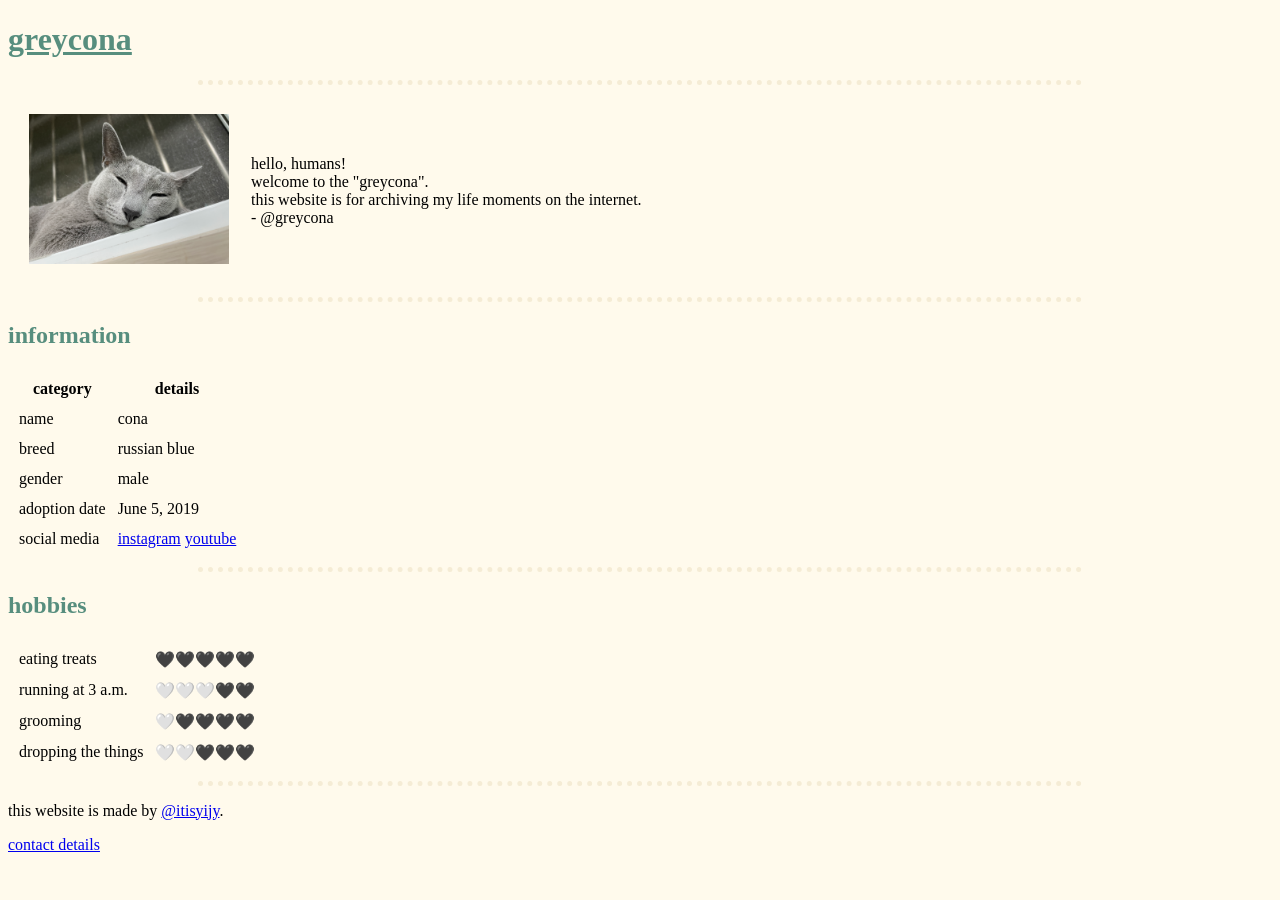
<file: index.html>
<!DOCTYPE html>
<html>
  <head>
    <meta charset="utf-8" />
    <title>@greycona - home</title>
    <link rel="stylesheet" href="css/styles.css" />
  </head>

  <body>
    <h1>
      <a id="home" href="index.html">greycona</a>
    </h1>
    <hr />

    <!-- banner -->
    <table cellspacing="20">
      <tr>
        <td>
          <img
            src="index/banner.JPG"
            alt="banner image of greycona"
            width="200"
          />
        </td>
        <td>
          <p>
            hello, humans!<br />
            welcome to the "greycona".<br />
            this website is for archiving my life moments on the internet.<br />
            - @greycona
          </p>
        </td>
      </tr>
    </table>
    <hr />

    <h2>information</h2>
    <table cellspacing="10">
      <thead>
        <!-- table head -->
        <tr>
          <th>
            <!-- table header -->
            category
          </th>
          <th>details</th>
        </tr>
      </thead>
      <tbody>
        <!-- table body -->
        <tr>
          <!-- table row -->
          <td>name</td>
          <td>cona</td>
        </tr>
        <tr>
          <td>breed</td>
          <td>russian blue</td>
        </tr>
        <tr>
          <td>gender</td>
          <td>male</td>
        </tr>
        <tr>
          <td>adoption date</td>
          <td>June 5, 2019</td>
        </tr>
        <tr>
          <td>social media</td>
          <td>
            <a
              href="https://www.instagram.com/grey_cona/"
              target="_blank"
              rel="noopener noreferrer"
              >instagram</a
            >
            <a
              href="https://www.youtube.com/@greycona"
              target="_blank"
              rel="noopener noreferrer"
              >youtube</a
            >
          </td>
        </tr>
      </tbody>
      <tfoot>
        <!-- table footer -->
      </tfoot>
    </table>
    <hr />

    <h2>hobbies</h2>
    <table cellspacing="10">
      <tr>
        <td>eating treats</td>
        <td>🖤🖤🖤🖤🖤</td>
      </tr>
      <tr>
        <td>running at 3 a.m.</td>
        <td>🤍🤍🤍🖤🖤</td>
      </tr>
      <tr>
        <td>grooming</td>
        <td>🤍🖤🖤🖤🖤</td>
      </tr>
      <tr>
        <td>dropping the things</td>
        <td>🤍🤍🖤🖤🖤</td>
      </tr>
    </table>
    <hr />
    <p>
      this website is made by
      <a
        href="https://github.com/itisyijy"
        target="_blank"
        rel="noopener noreferrer"
        >@itisyijy</a
      >.
    </p>
    <p><a href="./contact_details.html">contact details</a></p>
  </body>
</html>
</file>
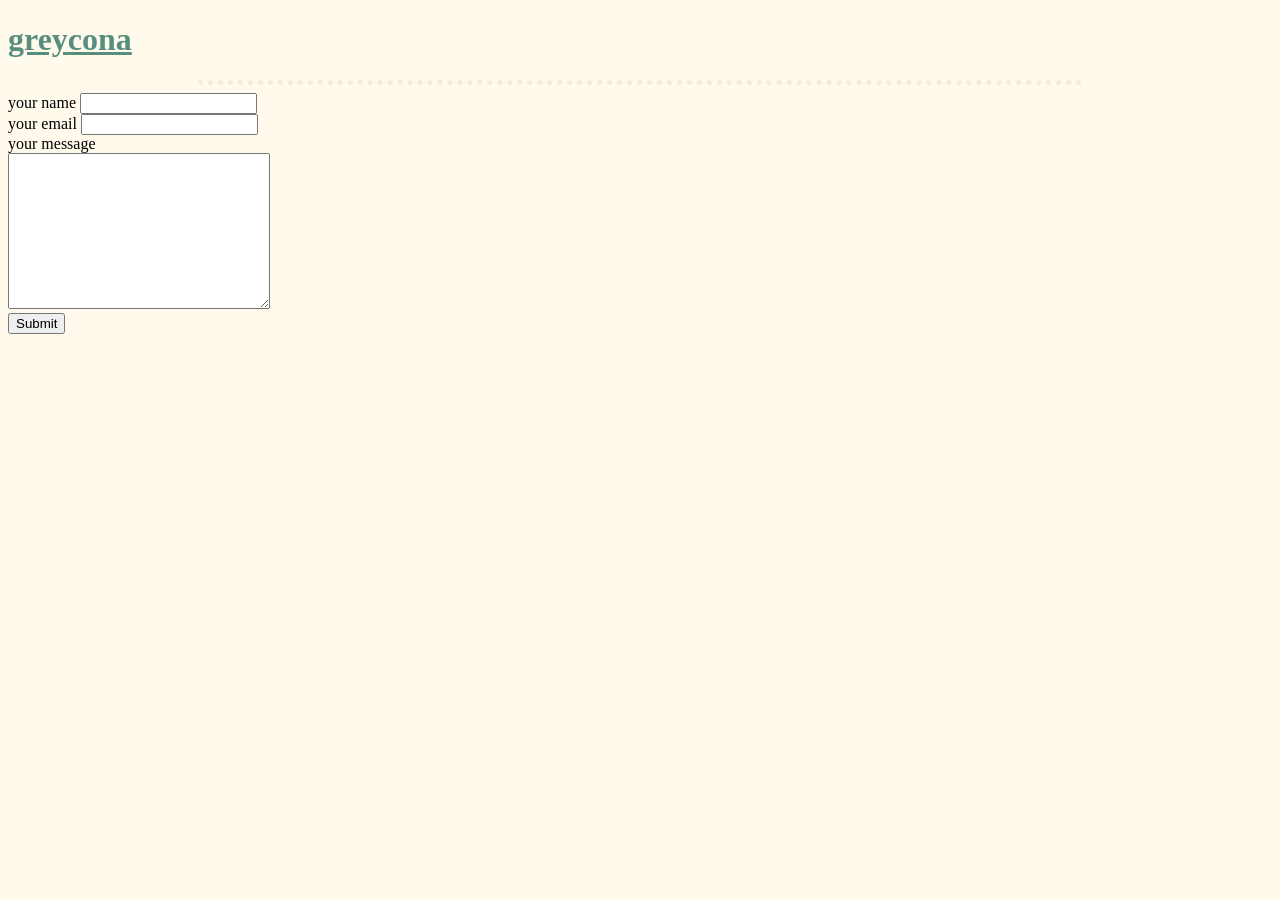
<file: contact_details.html>
<!DOCTYPE html>
<html>
  <head>
    <meta charset="UTF-8" />
    <title>@greycona - contact</title>
    <link rel="stylesheet" href="./css/styles.css" />
  </head>

  <body>
    <h1><a id="home" href="./index.html">greycona</a></h1>
    <hr />

    <form action="mailto:itisyijy@gmail.com" method="post" enctype="text/plain">
      <label for="name">your name</label>
      <input type="text" name="your_name" id="name" /><br />
      <label for="email">your email</label>
      <input type="email" name="your_email" id="email" /><br />
      <label for="message">your message</label><br />
      <textarea name="message" id="your_message" cols="30" rows="10"></textarea
      ><br />
      <input type="submit" name="" id="" />
    </form>
  </body>
</html>
</file>
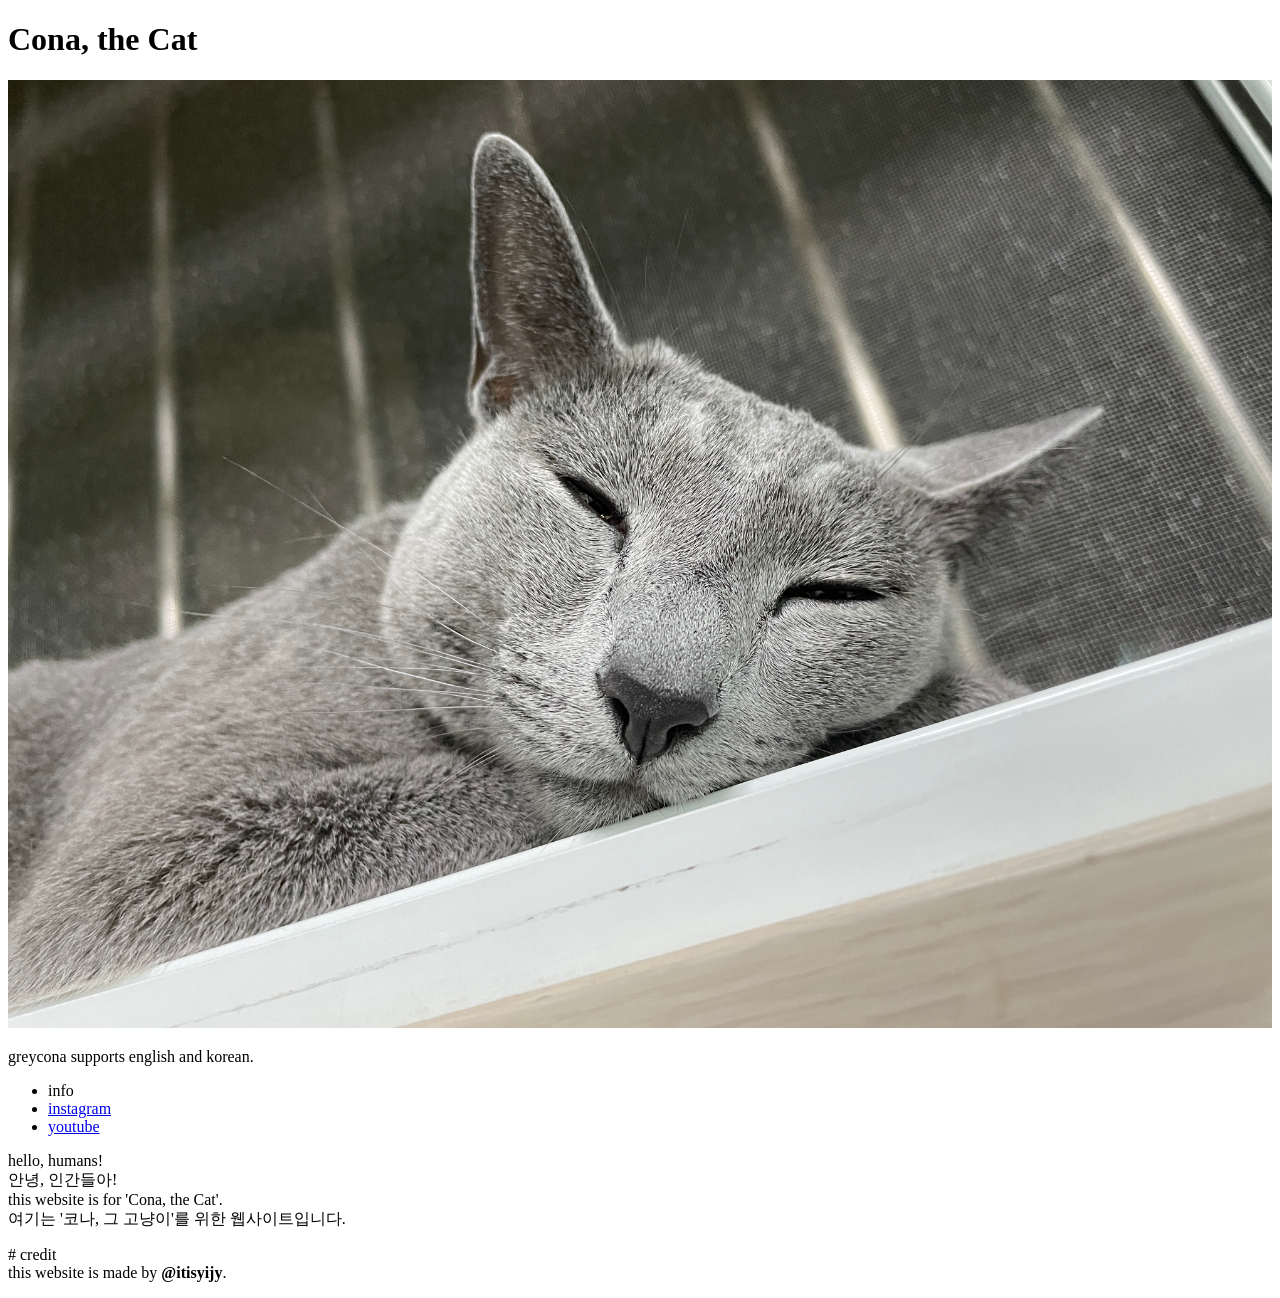
<file: home.html>
<!DOCTYPE html>
<html>
	<head>
		<title>greycona - home</title>
		<meta charset="utf-8">
	</head>

	</body>
		<h1>Cona, the Cat</h1>
		<img src="banner.JPG" width="100%">
		<p>
			greycona supports english and korean.
		</p>
		<ul>
			<li>info</li>
			<li><a href="https://www.instagram.com/grey_cona/" target="_blank" rel="noopener noreferrer">instagram</a></li>
			<li><a href="https://www.youtube.com/@greycona" target="_blank" rel="noopener noreferrer">youtube</a></li>
		</ul>

		<p>
			hello, humans!<br>안녕, 인간들아!<br>
			this website is for 'Cona, the Cat'.<br>여기는 '코나, 그 고냥이'를 위한 웹사이트입니다.<br>
		</p>

		<p>
			# credit
			<br>this website is made by <strong>@itisyijy</strong>.
		</p>
	<body>
</html>
</file>
<file: css/styles.css>
body {
  background-color: #fffaec;
}

h1,
h2,
#home {
  color: #578e7e;
}

hr {
  border-style: none;
  border-top: 5px dotted;
  border-color: #f5ecd5;
  width: 70%;
}

/* pseudo class */
p:hover {
  color: gray;
}
</file>
